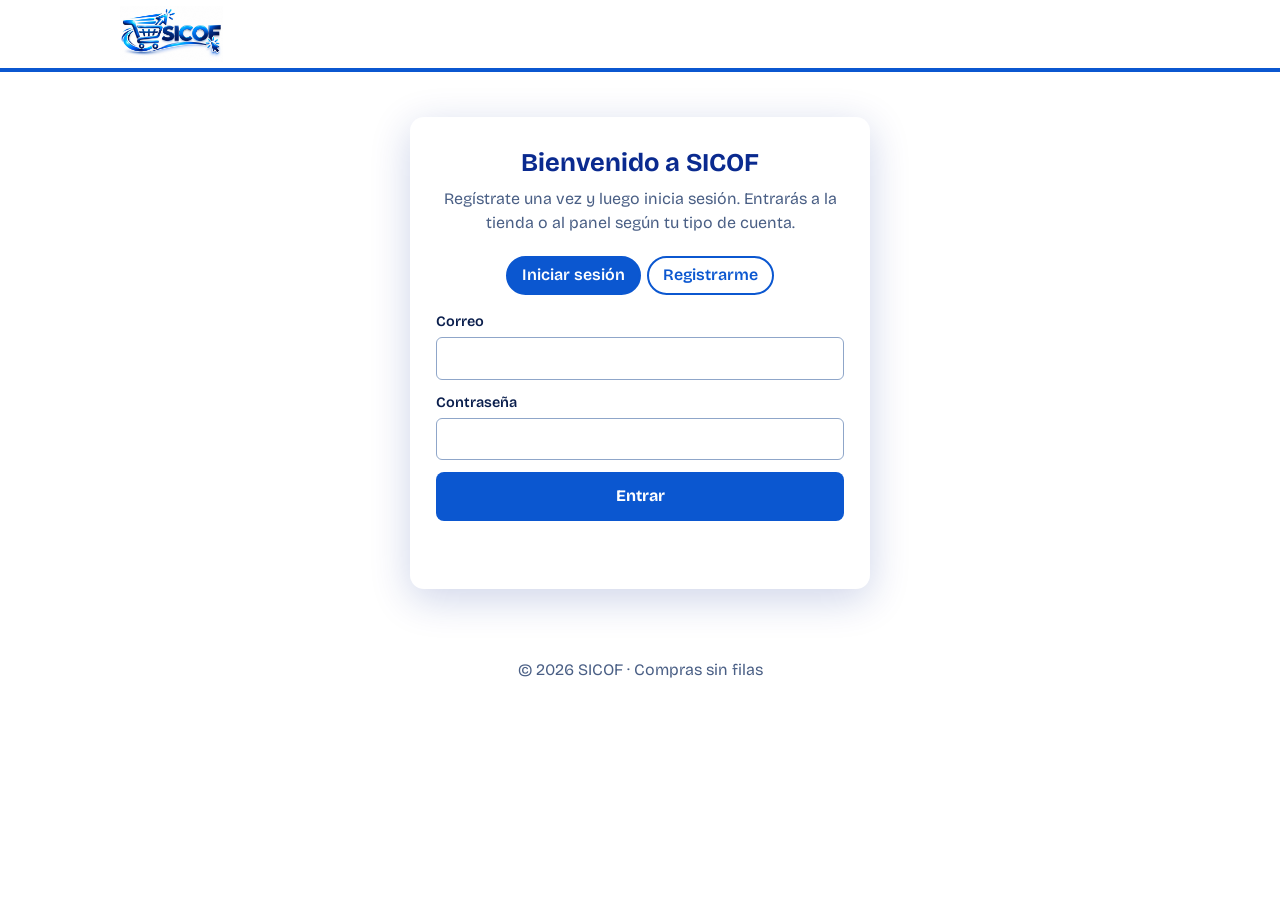
<file: index.html>
<!DOCTYPE html>
<html lang="es"><head>
<meta charset="UTF-8"><meta name="viewport" content="width=device-width, initial-scale=1">
<title>SICOF | Compra en el supermercado sin filas</title>
<meta name="description" content="SICOF: escanea tus productos, paga con tu tarjeta SICOF y sal con tu código QR, sin filas.">
<link href="https://fonts.googleapis.com/css2?family=Bricolage+Grotesque:wght@400;500;700;800&display=swap" rel="stylesheet">
<link rel="stylesheet" href="styles.css"></head>
<body>
<header class="top"><div class="wrap">
  <a class="brand" href="index.html"><img src="logo.jpeg" alt="SICOF"></a>
  <nav class="main" aria-label="Principal">
    <a href="#catalogo">Productos</a><a href="#resenas">Reseñas</a>
    <button class="lnk" id="walletopen">Mi tarjeta · <span id="saldo">$0</span></button>
    <span id="quien" style="padding:8px 4px;color:var(--muted)"></span><button class="lnk" id="navout">Salir</button>
    <button class="lnk cartbtn" id="cartopen">Carrito (<span id="cn">0</span>)</button>
  </nav></div></header>
<section class="hero"><div class="wrap">
  <nav class="crumbs" aria-label="Ruta de navegación"><ol id="crumbs"><li><a href="index.html">Inicio</a></li></ol></nav>
  <h1>Tu mercado <span class="typed" id="typed" aria-live="polite"></span></h1>
  <p id="hola">Escanea tus productos, paga con tu tarjeta SICOF y sal con tu código QR. Precios en pesos colombianos.</p>
  <a class="btn" href="#catalogo">Empezar mi compra</a><a class="btn alt" href="#resenas">Ver reseñas</a>
</div></section>
<main class="wrap">
  <section class="block" id="catalogo">
    <h2>Productos</h2><p class="sub">Elige lo que necesitas, o escanea el código de barras del producto.</p>
    <div class="tools"><div class="chips" id="chips"></div>
      <div style="display:flex;gap:8px;flex-wrap:wrap"><button class="btn sec" id="scanopen">Escanear código de barras</button>
      <input id="psearch" type="search" placeholder="Buscar producto" aria-label="Buscar producto"></div></div>
    <div class="cards" id="cards"></div>
  </section>
  <section class="block" id="resenas">
    <h2>Reseñas de clientes</h2><p class="sub" id="ravg"></p><div id="rlist"></div>
    <form class="grid" id="rform" novalidate>
      <label>Tu nombre<input id="rname" maxlength="40" required></label>
      <label>Calificación<select id="rstars"><option value="5">5 estrellas</option><option value="4">4 estrellas</option><option value="3">3 estrellas</option><option value="2">2 estrellas</option><option value="1">1 estrella</option></select></label>
      <label style="grid-column:1/-1">Tu experiencia<textarea id="rtext" rows="3" maxlength="300" required></textarea></label>
      <div><button class="btn sec" type="submit">Publicar reseña</button></div>
    </form><p class="msg" id="rmsg" role="status"></p>
  </section>
</main>

<dialog id="cart"><div class="in">
  <h2>Tu carrito</h2><div id="clines"></div>
  <p class="total">Total: <span id="ctotal">$0</span></p>
  <p class="sub" style="margin:0">Saldo de tu tarjeta: <b id="csaldo">$0</b></p><p class="msg" id="cmsg" role="status"></p>
  <button class="btn sec" id="cbuy">Pagar con mi tarjeta</button> <button class="btn small" id="cgo" hidden>Recargar ahora</button> <button class="btn small" id="cclose">Seguir comprando</button>
</div></dialog>

<dialog id="wallet"><div class="in">
  <div class="tarj" id="tarj"></div>
  <h3>Recargar saldo</h3>
  <div class="chips" id="recchips" style="margin-bottom:10px"></div>
  <form class="grid" id="recform" novalidate>
    <label>Otro valor (COP)<input id="recmonto" type="number" min="5000" max="1000000" step="1000"></label>
    <div><button class="btn sec" type="submit">Recargar</button></div>
  </form><p class="msg" id="recmsg" role="status"></p>
  <p class="sub" style="font-size:.85rem">Demostración: aquí se conectaría una pasarela de pago (PSE, Nequi o tarjeta bancaria).</p>
  <h3>Movimientos</h3><div id="movs"></div>
  <h3>Mis compras</h3><div id="compras"></div>
  <p><button class="btn small" id="wclose">Cerrar</button></p>
</div></dialog>

<dialog id="qrd"><div class="in" style="text-align:center">
  <h2 id="qrt">¡Pago exitoso!</h2><p class="sub" id="qrinfo"></p>
  <div class="qrbox" id="qrbox"></div>
  <p><b id="qrcod" style="letter-spacing:.06em"></b></p>
  <p class="sub">Muestra este código QR en la salida para que lo escaneen. Solo sirve una vez.</p>
  <button class="btn sec" id="qrclose">Listo</button>
</div></dialog>
<footer>© 2026 SICOF · Compras sin filas</footer>
<script src="common.js"></script><script src="qr.js"></script><script src="scanner.js"></script><script src="app.js"></script>
</body></html>
</file>
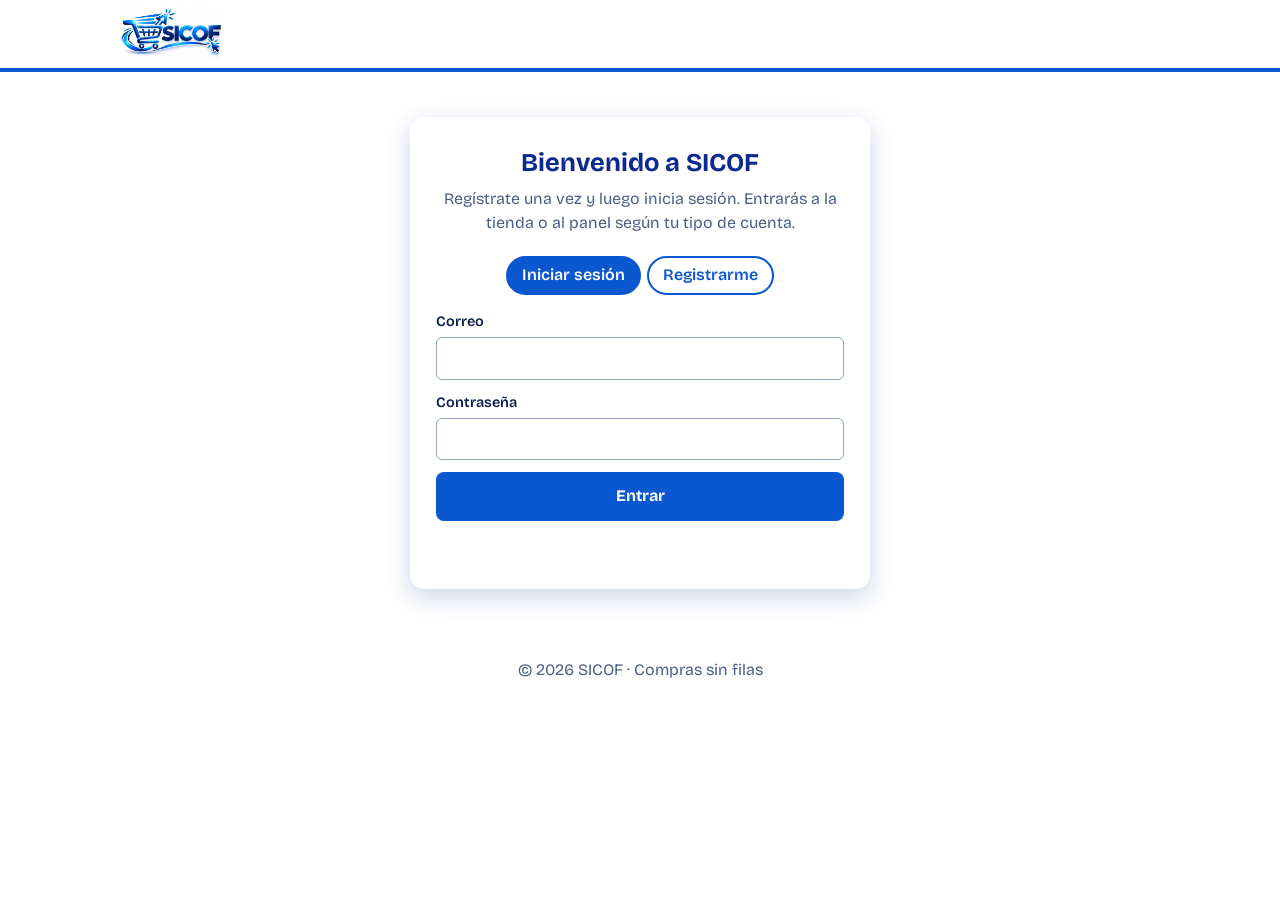
<file: PROYECTO SICOF T4/index.html>
<!DOCTYPE html>
<html lang="es"><head>
<meta charset="UTF-8"><meta name="viewport" content="width=device-width, initial-scale=1">
<title>SICOF | Compra en el supermercado sin filas</title>
<meta name="description" content="SICOF: escanea tus productos, paga con tu tarjeta SICOF y sal con tu código QR, sin filas.">
<link href="https://fonts.googleapis.com/css2?family=Bricolage+Grotesque:wght@400;500;700;800&display=swap" rel="stylesheet">
<link rel="stylesheet" href="styles.css"></head>
<body>
<header class="top"><div class="wrap">
  <a class="brand" href="index.html"><img src="logo.jpeg" alt="SICOF"></a>
  <nav class="main" aria-label="Principal">
    <a href="#catalogo">Productos</a><a href="#resenas">Reseñas</a>
    <button class="lnk" id="walletopen">Mi tarjeta · <span id="saldo">$0</span></button>
    <span id="quien" style="padding:8px 4px;color:var(--muted)"></span><button class="lnk" id="navout">Cerrar sesión</button>
    <button class="lnk cartbtn" id="cartopen">Carrito (<span id="cn">0</span>)</button>
  </nav></div></header>
<section class="hero"><div class="wrap">
  <nav class="crumbs" aria-label="Ruta de navegación"><ol id="crumbs"><li><a href="index.html">Inicio</a></li></ol></nav>
  <h1>Tu mercado <span class="typed" id="typed" aria-live="polite"></span></h1>
  <p id="hola">Escanea tus productos, paga con tu tarjeta SICOF y sal con tu código QR. Precios en pesos colombianos.</p>
  <a class="btn" href="#catalogo">Empezar mi compra</a><a class="btn alt" href="#resenas">Ver reseñas</a>
</div></section>
<main class="wrap">
  <section class="block" id="catalogo">
    <h2>Productos</h2><p class="sub">Elige lo que necesitas, o escanea el código de barras del producto.</p>
    <div class="tools"><div class="chips" id="chips"></div>
      <div style="display:flex;gap:8px;flex-wrap:wrap"><button class="btn sec" id="scanopen">Escanear código de barras</button>
      <input id="psearch" type="search" placeholder="Buscar producto" aria-label="Buscar producto"></div></div>
    <div class="cards" id="cards"></div>
  </section>
  <section class="block" id="resenas">
    <h2>Reseñas de clientes</h2><p class="sub" id="ravg"></p><div id="rlist"></div>
    <form class="grid" id="rform" novalidate>
      <label>Tu nombre<input id="rname" maxlength="40" required></label>
      <label>Calificación<select id="rstars"><option value="5">5 estrellas</option><option value="4">4 estrellas</option><option value="3">3 estrellas</option><option value="2">2 estrellas</option><option value="1">1 estrella</option></select></label>
      <label style="grid-column:1/-1">Tu experiencia<textarea id="rtext" rows="3" maxlength="300" required></textarea></label>
      <div><button class="btn sec" type="submit">Publicar reseña</button></div>
    </form><p class="msg" id="rmsg" role="status"></p>
  </section>
</main>

<dialog id="cart"><div class="in">
  <h2>Tu carrito</h2><div id="clines"></div>
  <p class="total">Total: <span id="ctotal">$0</span></p>
  <p class="sub" style="margin:0">Saldo de tu tarjeta: <b id="csaldo">$0</b></p><p class="msg" id="cmsg" role="status"></p>
  <button class="btn sec" id="cbuy">Pagar con mi tarjeta</button> <button class="btn small" id="cgo" hidden>Recargar ahora</button> <button class="btn small" id="cclose">Seguir comprando</button>
</div></dialog>

<dialog id="wallet"><div class="in">
  <div class="tarj" id="tarj"></div>
  <h3>Recargar saldo</h3>
  <div class="chips" id="recchips" style="margin-bottom:10px"></div>
  <form class="grid" id="recform" novalidate>
    <label>Otro valor (COP)<input id="recmonto" type="number" min="5000" max="1000000" step="1000"></label>
    <div><button class="btn sec" type="submit">Recargar</button></div>
  </form><p class="msg" id="recmsg" role="status"></p>
  <p class="sub" style="font-size:.85rem">Demostración: aquí se conectaría una pasarela de pago (PSE, Nequi o tarjeta bancaria).</p>
  <h3>Movimientos</h3><div id="movs"></div>
  <h3>Mis compras</h3><div id="compras"></div>
  <p><button class="btn small" id="wclose">Cerrar</button></p>
</div></dialog>

<dialog id="qrd"><div class="in" style="text-align:center">
  <h2 id="qrt">¡Pago exitoso!</h2><p class="sub" id="qrinfo"></p>
  <div class="qrbox" id="qrbox"></div>
  <p><b id="qrcod" style="letter-spacing:.06em"></b></p>
  <p class="sub">Muestra este código QR en la salida para que lo escaneen. Solo sirve una vez.</p>
  <button class="btn sec" id="qrclose">Listo</button>
</div></dialog>
<footer>© 2026 SICOF · Compras sin filas</footer>
<script src="common.js"></script><script src="qr.js"></script><script src="scanner.js"></script><script src="app.js"></script>
</body></html>
</file>
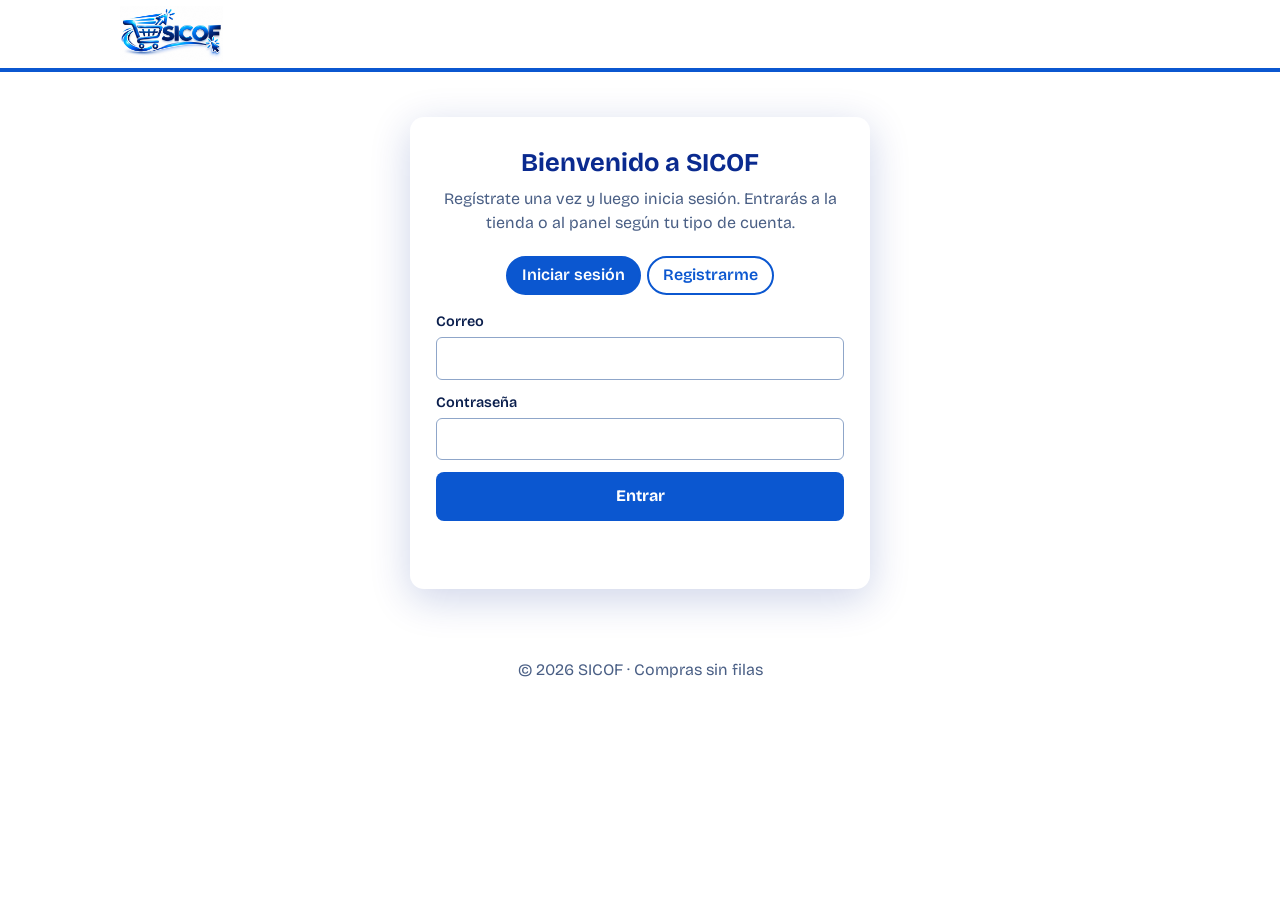
<file: acceso.html>
<!DOCTYPE html>
<html lang="es"><head>
<meta charset="UTF-8"><meta name="viewport" content="width=device-width, initial-scale=1">
<title>Ingresar | SICOF</title><meta name="robots" content="noindex">
<link href="https://fonts.googleapis.com/css2?family=Bricolage+Grotesque:wght@400;500;700;800&display=swap" rel="stylesheet">
<link rel="stylesheet" href="styles.css"></head>
<body>
<header class="top"><div class="wrap"><a class="brand" href="acceso.html"><img src="logo.jpeg" alt="SICOF"></a></div></header>
<main class="wrap"><section class="gate" style="margin:5vh auto;max-width:460px">
  <h1 style="font-size:1.6rem;color:var(--navy);margin:0 0 4px">Bienvenido a SICOF</h1>
  <p class="sub">Regístrate una vez y luego inicia sesión. Entrarás a la tienda o al panel según tu tipo de cuenta.</p>
  <div class="panel" id="ya" hidden style="background:var(--ice)"></div>
  <div class="chips" style="justify-content:center;margin-bottom:16px" role="tablist">
    <button class="chip" id="tlogin" data-v="login" aria-pressed="true" role="tab">Iniciar sesión</button>
    <button class="chip" id="treg" data-v="reg" aria-pressed="false" role="tab">Registrarme</button>
  </div>
  <form id="floginf" novalidate>
    <label>Correo<input id="lmail" type="email" autocomplete="username"></label>
    <label>Contraseña<input id="lpass" type="password" autocomplete="current-password"></label>
    <button class="btn sec" type="submit">Entrar</button>
  </form>
  <form id="fregf" novalidate hidden>
    <label>Nombre completo<input id="rn" autocomplete="name"></label>
    <label>Correo<input id="rm" type="email" autocomplete="email"></label>
    <label>Tipo de cuenta<select id="rrol"><option value="cliente">Cliente</option><option value="admin">Administrador</option></select></label>
    <label id="rcw" hidden>Código de administrador<input id="rcode" type="password" autocomplete="off"></label>
    <label>Contraseña (mín. 8)<input id="rp1" type="password" autocomplete="new-password"></label>
    <label>Repite la contraseña<input id="rp2" type="password" autocomplete="new-password"></label>
    <button class="btn sec" type="submit">Crear cuenta</button>
  </form>
  <p class="msg" id="amsg" role="status"></p>
</section></main>
<footer>© 2026 SICOF · Compras sin filas</footer>
<script src="common.js"></script><script src="acceso.js"></script>
</body></html>
</file>
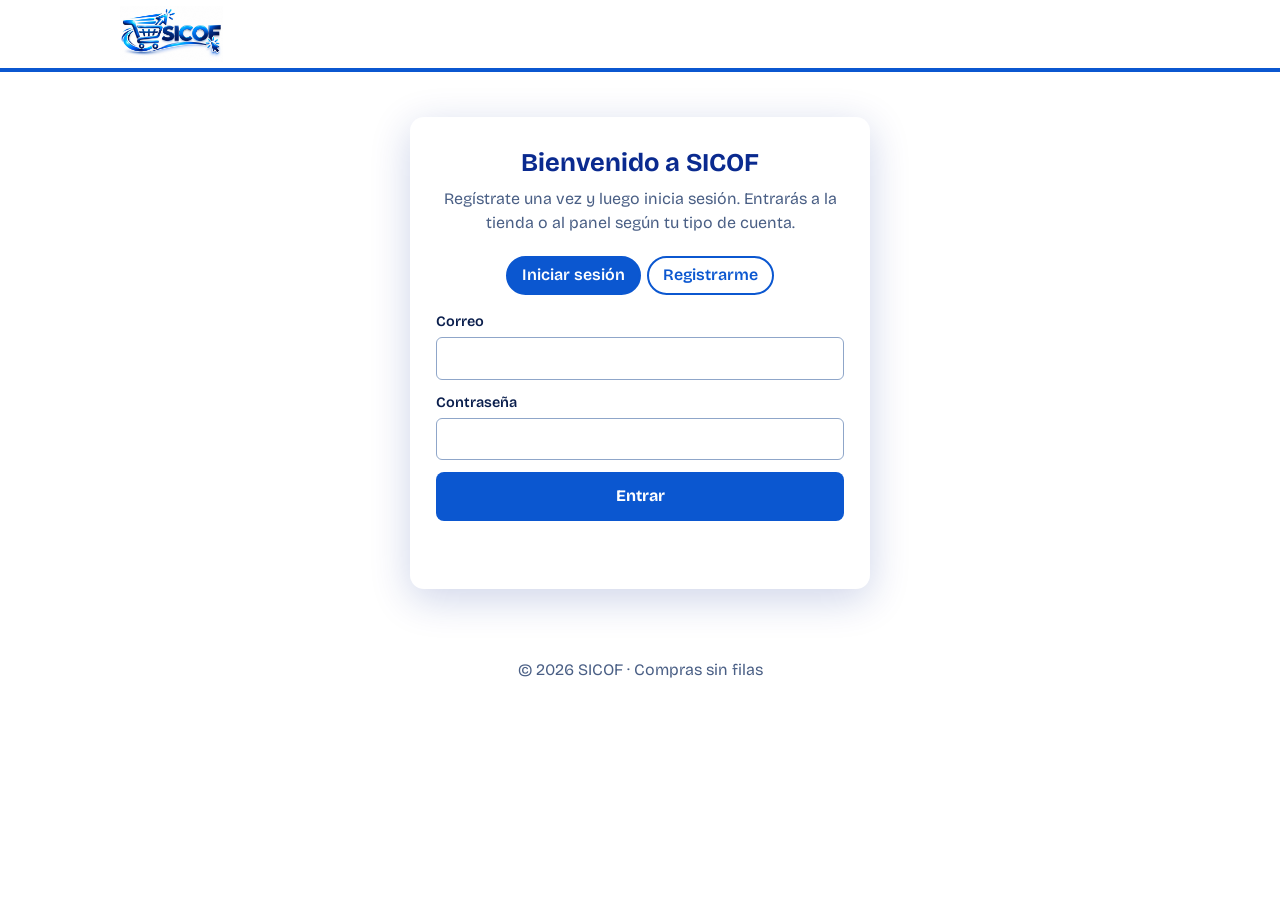
<file: admin.html>
<!DOCTYPE html>
<html lang="es"><head>
<meta charset="UTF-8"><meta name="viewport" content="width=device-width, initial-scale=1">
<title>Panel de administración | SICOF</title><meta name="robots" content="noindex">
<link href="https://fonts.googleapis.com/css2?family=Bricolage+Grotesque:wght@400;500;700;800&display=swap" rel="stylesheet">
<link rel="stylesheet" href="styles.css"></head>
<body class="admin">
<div class="shell">
  <aside class="side">
    <div class="lg"><img src="logo.jpeg" alt="SICOF"></div><small>Panel de administración<br><b id="aquien"></b></small>
    <button data-t="resumen" aria-current="true">Resumen</button><button data-t="productos">Productos</button>
    <button data-t="pedidos">Pedidos</button><button data-t="notifs">Notificaciones<span class="badge" id="nbadge" hidden></span></button>
    <button data-t="usuarios">Clientes</button>
    <button class="out" id="aout">Cerrar sesión</button>
  </aside>
  <main class="main-a">
    <section data-s="resumen"><h1>Resumen</h1><div class="stats" id="stats"></div>
      <div class="panel"><h2>Stock bajo (menos de 30)</h2><div class="tablewrap"><table><thead><tr><th>Producto</th><th>Stock</th></tr></thead><tbody id="low"></tbody></table></div></div></section>
    <section data-s="productos" hidden><h1>Productos</h1>
      <form class="grid" id="pform" novalidate><input type="hidden" id="pid">
        <label>Nombre<input id="pname" maxlength="60"></label>
        <label>Categoría<select id="pcat"></select></label>
        <label>Precio (COP)<input id="pprice" type="number" min="1" step="50"></label>
        <label>Stock<input id="pstock" type="number" min="0" step="1"></label>
        <label>Código de barras<input id="pcode" inputmode="numeric" maxlength="14" placeholder="Ej: 7701234567890"></label>
        <div><button class="btn sec" id="psave" type="submit">Agregar producto</button> <button class="btn small" id="pcancel" type="button" hidden>Cancelar</button></div>
      </form><p class="msg" id="pmsg" role="status"></p>
      <div class="tools"><input id="psearch" type="search" placeholder="Buscar producto, categoría o código" aria-label="Buscar"><strong id="pcount"></strong></div>
      <div class="tablewrap"><table><thead><tr><th>Producto</th><th>Categoría</th><th>Precio</th><th>Stock</th><th>Código</th><th>Acciones</th></tr></thead><tbody id="ptable"></tbody></table></div></section>
    <section data-s="pedidos" hidden><h1>Pedidos</h1>
      <div class="panel"><h2>Validar QR de salida</h2>
        <form class="grid" id="vform" novalidate><label>Código del QR<input id="vcode" autocomplete="off" placeholder="SICOF-XXXXXXXXXX"></label>
          <div><button class="btn sec" type="submit">Validar</button> <button class="btn small" type="button" id="vscan">Escanear con cámara</button></div></form>
        <p class="msg" id="vmsg" role="status"></p></div>
      <div class="tablewrap"><table><thead><tr><th>Fecha</th><th>Cliente</th><th>Productos</th><th>Total</th><th>Código</th><th>Estado</th></tr></thead><tbody id="otable"></tbody></table></div></section>
    <section data-s="notifs" hidden><h1>Notificaciones</h1>
      <p><button class="btn sec" id="nread">Marcar todas como leídas</button></p><div id="nlist"></div></section>
    <section data-s="usuarios" hidden><h1>Clientes registrados</h1><div class="tablewrap"><table><thead><tr><th>Nombre</th><th>Correo</th><th>Tipo</th><th>Saldo tarjeta</th><th>Registro</th><th>Acciones</th></tr></thead><tbody id="utable"></tbody></table></div></section>
  </main>
</div>
<div class="toast" id="toast" role="status" aria-live="polite" hidden></div>
<script src="common.js"></script><script src="scanner.js"></script><script src="admin.js"></script>
</body></html>
</file>
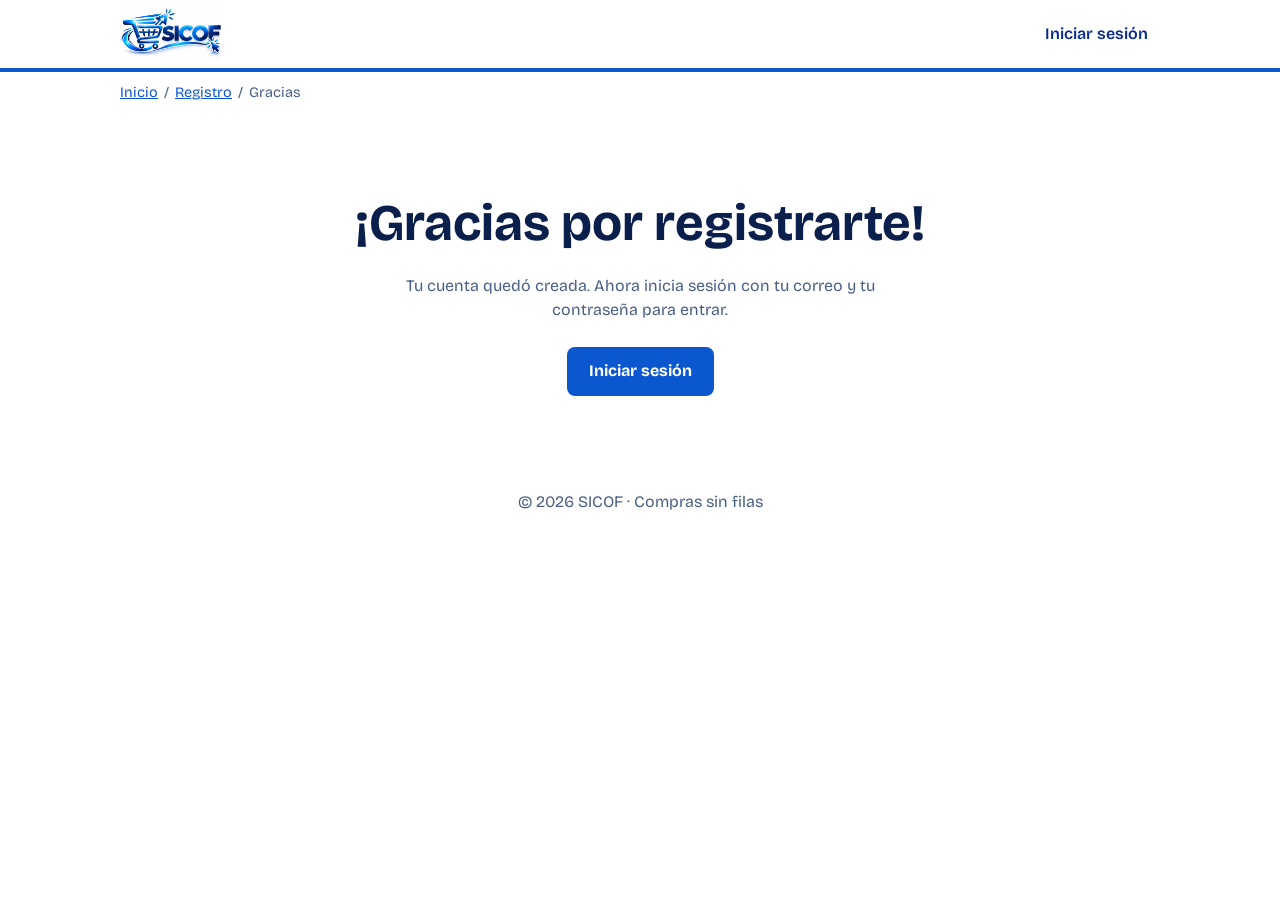
<file: gracias.html>
<!DOCTYPE html>
<html lang="es">
<head>
<meta charset="UTF-8">
<meta name="viewport" content="width=device-width, initial-scale=1">
<title>¡Gracias por registrarte! | SICOF</title>
<meta name="robots" content="noindex">
<link href="https://fonts.googleapis.com/css2?family=Bricolage+Grotesque:wght@400;500;700;800&display=swap" rel="stylesheet">
<link rel="stylesheet" href="styles.css">
</head>
<body>
<header class="top"><div class="wrap">
  <a class="brand" href="index.html"><img src="logo.jpeg" alt="SICOF"></a>
  <nav class="main" aria-label="Principal"><a href="acceso.html">Iniciar sesión</a></nav>
</div></header>
<main class="wrap">
  <nav class="crumbs" aria-label="Ruta de navegación"><ol>
    <li><a href="acceso.html">Inicio</a></li><li><a href="acceso.html#registro">Registro</a></li><li aria-current="page">Gracias</li>
  </ol></nav>
  <section class="center">
    <h1 id="titulo" style="font-size:clamp(2rem,6vw,3.2rem);margin:0 0 10px">¡Gracias por registrarte!</h1>
    <p class="sub" style="max-width:48ch;margin:0 auto 24px">Tu cuenta quedó creada. Ahora inicia sesión con tu correo y tu contraseña para entrar.</p>
    <a class="btn sec" href="acceso.html">Iniciar sesión</a>
  </section>
</main>
<footer>© 2026 SICOF · Compras sin filas</footer>
<script>
const n = new URLSearchParams(location.search).get("n");
if (n) document.getElementById("titulo").textContent = "¡Gracias por registrarte, " + n.slice(0, 30) + "!";
</script>
</body>
</html>
</file>
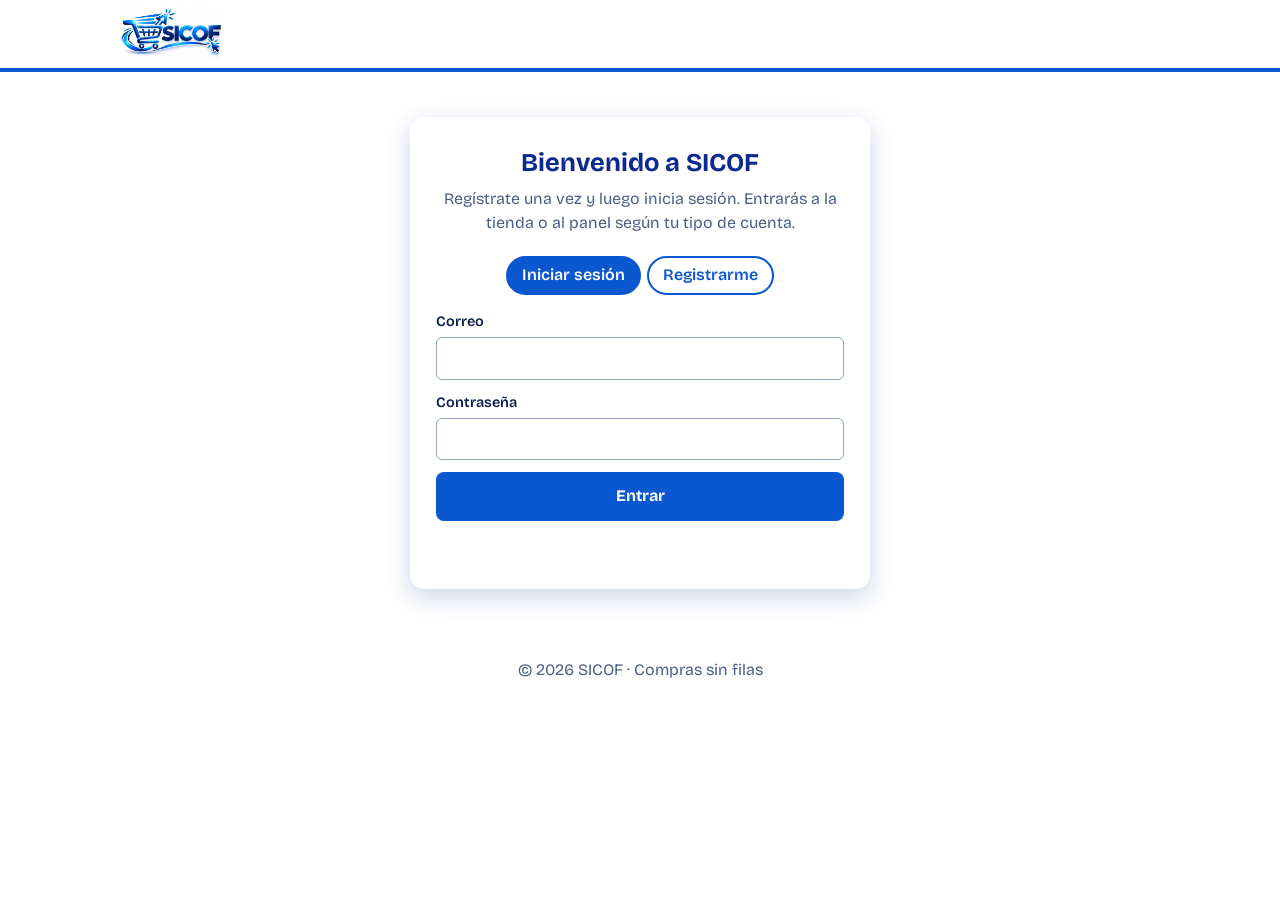
<file: PROYECTO SICOF T4/acceso.html>
<!DOCTYPE html>
<html lang="es"><head>
<meta charset="UTF-8"><meta name="viewport" content="width=device-width, initial-scale=1">
<title>Ingresar | SICOF</title><meta name="robots" content="noindex">
<link href="https://fonts.googleapis.com/css2?family=Bricolage+Grotesque:wght@400;500;700;800&display=swap" rel="stylesheet">
<link rel="stylesheet" href="styles.css"></head>
<body>
<header class="top"><div class="wrap"><a class="brand" href="acceso.html"><img src="logo.jpeg" alt="SICOF"></a></div></header>
<main class="wrap"><section class="gate" style="margin:5vh auto;max-width:460px">
  <h1 style="font-size:1.6rem;color:var(--navy);margin:0 0 4px">Bienvenido a SICOF</h1>
  <p class="sub">Regístrate una vez y luego inicia sesión. Entrarás a la tienda o al panel según tu tipo de cuenta.</p>
  <div class="panel" id="ya" hidden style="background:var(--ice)"></div>
  <div class="chips" style="justify-content:center;margin-bottom:16px" role="tablist">
    <button class="chip" id="tlogin" data-v="login" aria-pressed="true" role="tab">Iniciar sesión</button>
    <button class="chip" id="treg" data-v="reg" aria-pressed="false" role="tab">Registrarme</button>
  </div>
    <form id="floginf" novalidate autocomplete="off">
    <label>Correo<input id="lmail" type="email" autocomplete="off" readonly></label>
    <label>Contraseña<input id="lpass" type="password" autocomplete="new-password" readonly></label>
    <button class="btn sec" type="submit">Entrar</button>
  </form>
  <form id="fregf" novalidate hidden>
    <label>Nombre completo<input id="rn" type="text" maxlength="60" autocomplete="name"></label>
    <label>Correo<input id="rm" type="email" autocomplete="email"></label>
    <label>Tipo de cuenta<select id="rrol"><option value="cliente">Cliente</option><option value="admin">Administrador</option></select></label>
    <label id="rcw" hidden>Código de administrador<input id="rcode" type="password" autocomplete="off"></label>
    <label>Contraseña (mín. 8)<input id="rp1" type="password" autocomplete="new-password"></label>
    <label>Repite la contraseña<input id="rp2" type="password" autocomplete="new-password"></label>
    <button class="btn sec" type="submit">Crear cuenta</button>
  </form>
  <p class="msg" id="amsg" role="status"></p>
</section></main>
<footer>© 2026 SICOF · Compras sin filas</footer>
<script src="common.js"></script><script src="acceso.js"></script>
</body></html>
</file>
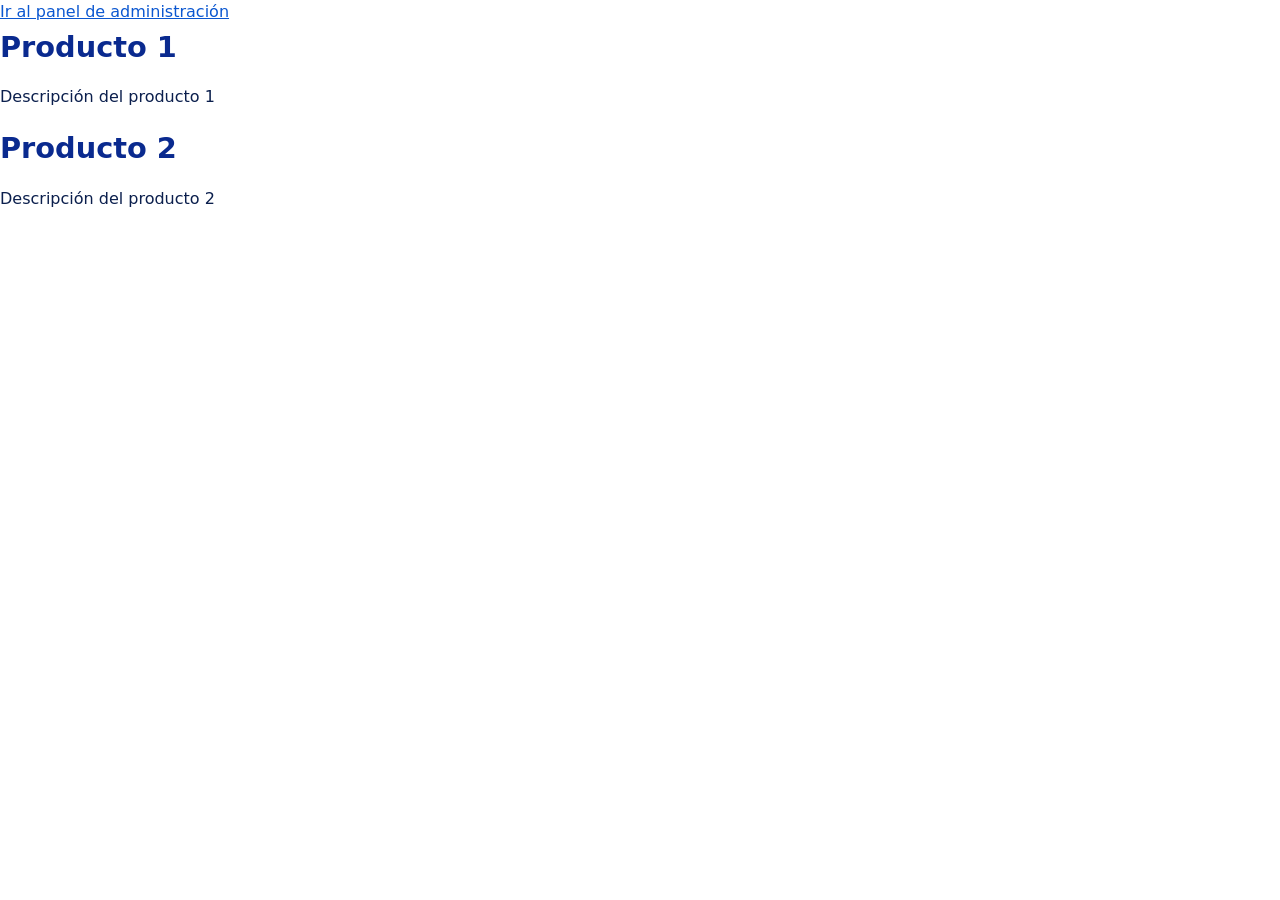
<file: PROYECTO SICOF T4/producto.html>
<!DOCTYPE html>
<html>
<html lang="es">
<head>
    <meta charset="UTF-8">
    <meta name="viewport" content="width=device-width, initial-scale=1.0">
    <title>Productos</title>
    <link href="styles.css" rel="stylesheet">
    <a href="admin.html">Ir al panel de administración</a>
</head>
<body>

  <article>  
    <h2>Producto 1</h2>
    <p>Descripción del producto 1</p>
  </article>
  <article>
    <h2>Producto 2</h2>
    <p>Descripción del producto 2</p>
  </article>
</body>
</html>
</file>
<file: styles.css>
:root{--navy:#0a2a8f;--blue:#0b57d0;--sky:#1a9bff;--ice:#e8f2ff;--line:#cfe0f7;--ink:#0b1f4d;--muted:#4a5f85;--red:#c92a2a;--ok:#0a7d4f;--paper:#fff}
*{box-sizing:border-box}html{scroll-behavior:smooth}
body{margin:0;font-family:"Bricolage Grotesque",system-ui,sans-serif;background:var(--paper);color:var(--ink);line-height:1.55}
a{color:var(--blue)}:focus-visible{outline:3px solid var(--sky);outline-offset:2px}
.wrap{max-width:1080px;margin:0 auto;padding:0 20px}
header.top{background:#fff;border-bottom:4px solid var(--blue);position:sticky;top:0;z-index:5}
header.top .wrap{display:flex;justify-content:space-between;align-items:center;gap:12px;padding:6px 20px;flex-wrap:wrap}
.brand img{height:56px;display:block}
nav.main{display:flex;align-items:center;gap:6px;flex-wrap:wrap}
nav.main a,nav.main button.lnk{color:var(--navy);padding:8px 12px;text-decoration:none;font-weight:600;border-radius:8px;background:none;border:0;font:inherit;font-weight:600;cursor:pointer}
nav.main a:hover,nav.main button.lnk:hover{background:var(--ice)}
.cartbtn{background:var(--blue)!important;color:#fff!important}
.crumbs{font-size:.9rem;padding:10px 0;color:var(--muted)}.crumbs ol{list-style:none;margin:0;padding:0;display:flex;gap:6px;flex-wrap:wrap}.crumbs li+li::before{content:"/";margin-right:6px}
.hero{background:var(--navy);color:#fff;padding:20px 0 52px}
.hero h1{font-size:clamp(2.1rem,6vw,3.8rem);line-height:1.05;margin:0 0 12px;max-width:15ch}
.typed{color:#7fc4ff;border-right:3px solid #7fc4ff;padding-right:4px;white-space:nowrap}
.hero p{max-width:52ch;margin:0 0 22px;color:#dce9ff}.hero .crumbs{color:#dce9ff}.hero .crumbs a{color:#fff}
.btn{display:inline-block;border:0;border-radius:8px;padding:12px 22px;font:inherit;font-weight:700;cursor:pointer;text-decoration:none;background:#fff;color:var(--navy)}
.btn:hover{filter:brightness(.95)}.btn.alt{background:transparent;color:#fff;border:2px solid #fff;margin-left:8px}
.btn.sec{background:var(--blue);color:#fff}.btn.danger{background:var(--red);color:#fff;padding:6px 12px}.btn.small{padding:6px 12px;background:var(--ice);color:var(--navy)}
section.block{padding:40px 0;border-bottom:1px solid var(--line)}
h2{font-size:1.8rem;margin:0 0 6px;color:var(--navy)}.sub{color:var(--muted);margin:0 0 20px}
form.grid{display:grid;grid-template-columns:repeat(auto-fit,minmax(180px,1fr));gap:12px;align-items:end;background:var(--ice);padding:16px;border:1px solid var(--line);border-radius:10px}
label{display:flex;flex-direction:column;font-weight:600;font-size:.9rem;gap:4px}
input,select,textarea{font:inherit;padding:9px 10px;border:1px solid #8fa6c9;border-radius:6px;background:#fff;color:var(--ink)}
.msg{min-height:1.4em;font-weight:600;margin:10px 0}.msg.ok{color:var(--ok)}.msg.err{color:var(--red)}
.tools{display:flex;justify-content:space-between;align-items:center;gap:12px;margin:0 0 14px;flex-wrap:wrap}.tools input{min-width:220px}
.chips{display:flex;gap:6px;flex-wrap:wrap}.chip{border:2px solid var(--blue);background:#fff;color:var(--blue);border-radius:99px;padding:5px 14px;font:inherit;font-weight:600;cursor:pointer}
.chip[aria-pressed=true]{background:var(--blue);color:#fff}
.cards{display:grid;grid-template-columns:repeat(auto-fill,minmax(210px,1fr));gap:14px}
.card{border:1px solid var(--line);border-radius:12px;padding:16px;display:flex;flex-direction:column;gap:6px;background:#fff;border-top:5px solid var(--sky)}
.card .cat{font-size:.82rem;color:var(--muted)}.card h3{margin:0;font-size:1.05rem}.card .price{font-size:1.4rem;font-weight:800;color:var(--navy)}
.card .btn{margin-top:auto}.card .btn:disabled{background:#c9d4e6;cursor:not-allowed;color:#52617e}
.tablewrap{overflow-x:auto;background:#fff;border:1px solid var(--line);border-radius:10px}
table{width:100%;border-collapse:collapse;min-width:560px}th,td{padding:10px 12px;text-align:left;border-bottom:1px solid var(--line)}th{background:var(--ice);color:var(--navy)}
td.num{font-variant-numeric:tabular-nums;white-space:nowrap}td.acts{white-space:nowrap}
.rev{background:#fff;border:1px solid var(--line);border-radius:10px;padding:14px 16px;margin-bottom:10px}.rev .stars{color:var(--blue);letter-spacing:2px}.rev small{color:var(--muted)}
.empty{padding:18px;color:var(--muted)}.center{text-align:center;padding:70px 0}
.big{font-size:clamp(5rem,22vw,10rem);font-weight:800;line-height:1;margin:0;color:var(--blue)}
footer{padding:24px 0;color:var(--muted);text-align:center}
dialog{border:0;border-radius:14px;padding:0;width:min(480px,94vw);box-shadow:0 20px 60px rgba(10,42,143,.35)}dialog::backdrop{background:rgba(10,42,143,.45)}
dialog .in{padding:20px}.line{display:flex;justify-content:space-between;align-items:center;gap:8px;padding:8px 0;border-bottom:1px solid var(--line)}
.qty button{width:28px;height:28px;border-radius:6px;border:1px solid var(--blue);background:#fff;color:var(--blue);font-weight:800;cursor:pointer}
.total{font-size:1.3rem;font-weight:800;color:var(--navy);margin:14px 0}
/* ===== Administrador ===== */
body.admin{background:#eef3fb}
.shell{display:grid;grid-template-columns:230px 1fr;min-height:100vh}
aside.side{background:var(--navy);color:#fff;padding:16px;display:flex;flex-direction:column;gap:6px}
aside.side .lg{background:#fff;border-radius:10px;padding:6px}aside.side .lg img{width:100%;display:block}
aside.side small{color:#9fc3ff;margin:8px 4px 10px}
aside.side button{background:none;border:0;color:#dce9ff;text-align:left;padding:10px 12px;border-radius:8px;font:inherit;font-weight:600;cursor:pointer}
aside.side button[aria-current=true],aside.side button:hover{background:var(--blue);color:#fff}
aside.side .out{margin-top:auto;border:1px solid #5d82d6}
.main-a{padding:24px;min-width:0}.main-a h1{margin:0 0 16px;color:var(--navy)}
.stats{display:grid;grid-template-columns:repeat(auto-fit,minmax(170px,1fr));gap:12px;margin-bottom:20px}
.stat{background:#fff;border-left:6px solid var(--sky);border-radius:10px;padding:14px 16px}.stat b{display:block;font-size:1.7rem;color:var(--navy)}.stat span{color:var(--muted);font-size:.9rem}
.stat.warn{border-color:var(--red)}
.panel{background:#fff;border-radius:12px;padding:18px;margin-bottom:18px}
.gate{max-width:380px;margin:12vh auto;background:#fff;border-radius:14px;padding:26px;box-shadow:0 10px 40px rgba(10,42,143,.2);text-align:center}.gate img{width:200px}.gate form{display:grid;gap:12px;text-align:left}
.tag{display:inline-block;padding:2px 10px;border-radius:99px;font-size:.82rem;font-weight:700;background:var(--ice);color:var(--navy)}.tag.low{background:#fde3e3;color:var(--red)}
[hidden]{display:none!important}
@media(max-width:760px){.shell{grid-template-columns:1fr}aside.side{flex-direction:row;flex-wrap:wrap;align-items:center}aside.side .lg{width:120px}aside.side small{display:none}aside.side .out{margin:0}}
@media (prefers-reduced-motion:reduce){html{scroll-behavior:auto}}
/* ===== Tarjeta SICOF, QR, notificaciones ===== */
dialog{max-height:92vh}dialog h3{margin:18px 0 6px;color:var(--navy)}
.tarj{background:linear-gradient(135deg,var(--navy),var(--blue));color:#fff;border-radius:16px;padding:18px 20px;display:grid;gap:4px;box-shadow:0 8px 24px rgba(10,42,143,.3)}
.tarj small{letter-spacing:.14em;text-transform:uppercase;opacity:.85}.tarj .num{font-size:1.25rem;letter-spacing:.08em;font-variant-numeric:tabular-nums}.tarj strong{font-size:1.9rem;margin-top:6px}
.pos{color:var(--ok)}.neg{color:var(--red)}
.qrbox{background:#fff;border:1px solid var(--line);border-radius:12px;padding:8px;width:min(260px,100%);margin:0 auto}.qrbox svg{display:block;width:100%;height:auto}
.badge{background:var(--red);color:#fff;border-radius:99px;padding:0 8px;font-size:.8rem;margin-left:6px}
.rev.nuevo{border-left:6px solid var(--sky)}
.toast{position:fixed;bottom:18px;right:18px;background:var(--navy);color:#fff;padding:12px 18px;border-radius:10px;box-shadow:0 8px 24px rgba(10,42,143,.35);z-index:20;max-width:min(360px,90vw)}
</file>
<file: PROYECTO SICOF T4/styles.css>
/* ==========================================================================
   SICOF — Sistema de Compras Sin Filas
   Hoja de estilos principal (Arquitectura modular)
   ========================================================================== */

/* --------------------------------------------------------------------------
   1. DESIGN TOKENS (Variables globales)
   -------------------------------------------------------------------------- */
:root {
  /* Paleta institucional */
  --navy: #0a2a8f;
  --navy-dark: #06184f;
  --blue: #0b57d0;
  --sky: #1a9bff;
  --ice: #e8f2ff;
  --line: #cfe0f7;

  /* Tipografía y estados */
  --ink: #0b1f4d;
  --muted: #4a5f85;
  --paper: #ffffff;
  --bg-admin: #eef3fb;
  --red: #c92a2a;
  --red-soft: #fde3e3;
  --ok: #0a7d4f;

  /* Radios y elevaciones */
  --radius-sm: 6px;
  --radius-md: 10px;
  --radius-lg: 14px;
  --radius-xl: 18px;
  --shadow-sm: 0 8px 24px rgba(10, 42, 143, 0.2);
  --shadow-lg: 0 20px 60px rgba(10, 42, 143, 0.35);
}

/* --------------------------------------------------------------------------
   2. RESET Y BASE
   -------------------------------------------------------------------------- */
*,
*::before,
*::after {
  box-sizing: border-box;
}

html {
  scroll-behavior: smooth;
}

body {
  margin: 0;
  font-family: "Bricolage Grotesque", system-ui, -apple-system, sans-serif;
  background: var(--paper);
  color: var(--ink);
  line-height: 1.55;
}

a {
  color: var(--blue);
}

:focus-visible {
  outline: 3px solid var(--sky);
  outline-offset: 2px;
}

[hidden] {
  display: none !important;
}

/* --------------------------------------------------------------------------
   3. CONTENEDORES Y NAVEGACIÓN SUPERIOR
   -------------------------------------------------------------------------- */
.wrap {
  max-width: 1080px;
  margin: 0 auto;
  padding: 0 20px;
}

header.top {
  background: var(--paper);
  border-bottom: 4px solid var(--blue);
  position: sticky;
  top: 0;
  z-index: 5;
}

header.top .wrap {
  display: flex;
  justify-content: space-between;
  align-items: center;
  gap: 12px;
  padding: 6px 20px;
  flex-wrap: wrap;
}

.brand img {
  height: 56px;
  display: block;
}

nav.main {
  display: flex;
  align-items: center;
  gap: 6px;
  flex-wrap: wrap;
}

nav.main a,
nav.main button.lnk {
  color: var(--navy);
  padding: 8px 12px;
  text-decoration: none;
  border-radius: 8px;
  background: none;
  border: 0;
  font: inherit;
  font-weight: 600;
  cursor: pointer;
  transition: background-color 0.15s ease;
}

nav.main a:hover,
nav.main button.lnk:hover {
  background: var(--ice);
}

.cartbtn {
  background: var(--blue) !important;
  color: var(--paper) !important;
}

/* Breadcrumbs */
.crumbs {
  font-size: 0.9rem;
  padding: 10px 0;
  color: var(--muted);
}

.crumbs ol {
  list-style: none;
  margin: 0;
  padding: 0;
  display: flex;
  gap: 6px;
  flex-wrap: wrap;
}

.crumbs li + li::before {
  content: "/";
  margin-right: 6px;
}

/* --------------------------------------------------------------------------
   4. HERO Y BOTONES
   -------------------------------------------------------------------------- */
.hero {
  background: var(--navy);
  color: var(--paper);
  padding: 20px 0 52px;
}

.hero h1 {
  font-size: clamp(2.1rem, 6vw, 3.8rem);
  line-height: 1.05;
  margin: 0 0 12px;
  max-width: 15ch;
}

.typed {
  color: #7fc4ff;
  border-right: 3px solid #7fc4ff;
  padding-right: 4px;
  white-space: nowrap;
}

.hero p {
  max-width: 52ch;
  margin: 0 0 22px;
  color: #dce9ff;
}

.hero .crumbs {
  color: #dce9ff;
}

.hero .crumbs a {
  color: var(--paper);
}

.btn {
  display: inline-block;
  border: 0;
  border-radius: 8px;
  padding: 12px 22px;
  font: inherit;
  font-weight: 700;
  cursor: pointer;
  text-decoration: none;
  background: var(--paper);
  color: var(--navy);
  transition: filter 0.15s ease, transform 0.1s ease;
}

.btn:hover {
  filter: brightness(0.95);
}

.btn:active {
  transform: translateY(1px);
}

.btn.alt {
  background: transparent;
  color: var(--paper);
  border: 2px solid var(--paper);
  margin-left: 8px;
}

.btn.sec {
  background: var(--blue);
  color: var(--paper);
}

.btn.danger {
  background: var(--red);
  color: var(--paper);
  padding: 6px 12px;
}

.btn.small {
  padding: 6px 12px;
  background: var(--ice);
  color: var(--navy);
}

/* --------------------------------------------------------------------------
   5. BLOQUES, FORMULARIOS Y MENSAJES
   -------------------------------------------------------------------------- */
section.block {
  padding: 40px 0;
  border-bottom: 1px solid var(--line);
}

h2 {
  font-size: 1.8rem;
  margin: 0 0 6px;
  color: var(--navy);
}

.sub {
  color: var(--muted);
  margin: 0 0 20px;
}

form.grid {
  display: grid;
  grid-template-columns: repeat(auto-fit, minmax(180px, 1fr));
  gap: 12px;
  align-items: end;
  background: var(--ice);
  padding: 16px;
  border: 1px solid var(--line);
  border-radius: var(--radius-md);
}

label {
  display: flex;
  flex-direction: column;
  font-weight: 600;
  font-size: 0.9rem;
  gap: 4px;
}

input,
select,
textarea {
  font: inherit;
  padding: 9px 10px;
  border: 1px solid #8fa6c9;
  border-radius: var(--radius-sm);
  background: var(--paper);
  color: var(--ink);
}

.msg {
  min-height: 1.4em;
  font-weight: 600;
  margin: 10px 0;
}

.msg.ok {
  color: var(--ok);
}

.msg.err {
  color: var(--red);
}

/* --------------------------------------------------------------------------
   6. CATÁLOGO, CHIPS Y TARJETAS DE PRODUCTO
   -------------------------------------------------------------------------- */
.tools {
  display: flex;
  justify-content: space-between;
  align-items: center;
  gap: 12px;
  margin: 0 0 14px;
  flex-wrap: wrap;
}

.tools input {
  min-width: 220px;
}

.chips {
  display: flex;
  gap: 6px;
  flex-wrap: wrap;
}

.chip {
  border: 2px solid var(--blue);
  background: var(--paper);
  color: var(--blue);
  border-radius: 99px;
  padding: 5px 14px;
  font: inherit;
  font-weight: 600;
  cursor: pointer;
  transition: background-color 0.15s ease, color 0.15s ease;
}

.chip[aria-pressed="true"] {
  background: var(--blue);
  color: var(--paper);
}

.cards {
  display: grid;
  grid-template-columns: repeat(auto-fill, minmax(210px, 1fr));
  gap: 14px;
}

.card {
  border: 1px solid var(--line);
  border-radius: 12px;
  padding: 16px;
  display: flex;
  flex-direction: column;
  gap: 6px;
  background: var(--paper);
  border-top: 5px solid var(--sky);
}

.card .cat {
  font-size: 0.82rem;
  color: var(--muted);
}

.card h3 {
  margin: 0;
  font-size: 1.05rem;
}

.card .price {
  font-size: 1.4rem;
  font-weight: 800;
  color: var(--navy);
}

.card .btn {
  margin-top: auto;
}

.card .btn:disabled {
  background: #c9d4e6;
  cursor: not-allowed;
  color: #52617e;
}

/* --------------------------------------------------------------------------
   7. TABLAS, RESEÑAS Y UTILIDADES
   -------------------------------------------------------------------------- */
.tablewrap {
  overflow-x: auto;
  background: var(--paper);
  border: 1px solid var(--line);
  border-radius: var(--radius-md);
}

table {
  width: 100%;
  border-collapse: collapse;
  min-width: 560px;
}

th,
td {
  padding: 10px 12px;
  text-align: left;
  border-bottom: 1px solid var(--line);
}

th {
  background: var(--ice);
  color: var(--navy);
}

td.num {
  font-variant-numeric: tabular-nums;
  white-space: nowrap;
}

td.acts {
  white-space: nowrap;
}

.rev {
  background: var(--paper);
  border: 1px solid var(--line);
  border-radius: var(--radius-md);
  padding: 14px 16px;
  margin-bottom: 10px;
}

.rev .stars {
  color: var(--blue);
  letter-spacing: 2px;
}

.rev small {
  color: var(--muted);
}

.rev.nuevo {
  border-left: 6px solid var(--sky);
}

.empty {
  padding: 18px;
  color: var(--muted);
}

.center {
  text-align: center;
  padding: 70px 0;
}

.big {
  font-size: clamp(5rem, 22vw, 10rem);
  font-weight: 800;
  line-height: 1;
  margin: 0;
  color: var(--blue);
}

.tag {
  display: inline-block;
  padding: 2px 10px;
  border-radius: 99px;
  font-size: 0.82rem;
  font-weight: 700;
  background: var(--ice);
  color: var(--navy);
}

.tag.low {
  background: var(--red-soft);
  color: var(--red);
}

footer {
  padding: 24px 0;
  color: var(--muted);
  text-align: center;
}

/* --------------------------------------------------------------------------
   8. MODALES, CARRITO, TARJETA SICOF Y QR
   -------------------------------------------------------------------------- */
dialog {
  border: 0;
  border-radius: var(--radius-lg);
  padding: 0;
  width: min(480px, 94vw);
  max-height: 92vh;
  box-shadow: var(--shadow-lg);
}

dialog::backdrop {
  background: rgba(10, 42, 143, 0.45);
}

dialog .in {
  padding: 20px;
}

dialog h3 {
  margin: 18px 0 6px;
  color: var(--navy);
}

.line {
  display: flex;
  justify-content: space-between;
  align-items: center;
  gap: 8px;
  padding: 8px 0;
  border-bottom: 1px solid var(--line);
}

.qty button {
  width: 28px;
  height: 28px;
  border-radius: var(--radius-sm);
  border: 1px solid var(--blue);
  background: var(--paper);
  color: var(--blue);
  font-weight: 800;
  cursor: pointer;
}

.total {
  font-size: 1.3rem;
  font-weight: 800;
  color: var(--navy);
  margin: 14px 0;
}

.tarj {
  background: linear-gradient(135deg, var(--navy), var(--blue));
  color: var(--paper);
  border-radius: 16px;
  padding: 18px 20px;
  display: grid;
  gap: 4px;
  box-shadow: 0 8px 24px rgba(10, 42, 143, 0.3);
}

.tarj small {
  letter-spacing: 0.14em;
  text-transform: uppercase;
  opacity: 0.85;
}

.tarj .num {
  font-size: 1.25rem;
  letter-spacing: 0.08em;
  font-variant-numeric: tabular-nums;
}

.tarj strong {
  font-size: 1.9rem;
  margin-top: 6px;
}

.pos {
  color: var(--ok);
}

.neg {
  color: var(--red);
}

.qrbox {
  background: var(--paper);
  border: 1px solid var(--line);
  border-radius: 12px;
  padding: 8px;
  width: min(260px, 100%);
  margin: 0 auto;
}

.qrbox svg {
  display: block;
  width: 100%;
  height: auto;
}

/* --------------------------------------------------------------------------
   9. AUTENTICACIÓN Y FONDO DESVANECIDO (.auth-page)
   -------------------------------------------------------------------------- */
.gate {
  max-width: 380px;
  margin: 12vh auto;
  background: var(--paper);
  border-radius: var(--radius-lg);
  padding: 26px;
  box-shadow: var(--shadow-sm);
  text-align: center;
}

.gate img {
  width: 200px;
}

.gate form {
  display: grid;
  gap: 12px;
  text-align: left;
}

body.auth-page {
  min-height: 100vh;
  display: flex;
  flex-direction: column;
  position: relative;
  overflow-x: hidden;
  background:
    radial-gradient(circle at 15% 20%, rgba(26, 155, 255, 0.26), transparent 45%),
    radial-gradient(circle at 85% 80%, rgba(11, 87, 208, 0.34), transparent 52%),
    linear-gradient(135deg, var(--navy-dark) 0%, var(--navy) 52%, var(--blue) 100%);
}

body.auth-page::before {
  content: "";
  position: fixed;
  inset: 0;
  background-image: url("logo.jpeg");
  background-repeat: no-repeat;
  background-position: center;
  background-size: min(540px, 78vw) auto;
  opacity: 0.1;
  filter: blur(2px) saturate(1.1);
  pointer-events: none;
  z-index: 0;
}

body.auth-page > header,
body.auth-page > main,
body.auth-page > footer {
  position: relative;
  z-index: 1;
}

body.auth-page header.top {
  background: rgba(255, 255, 255, 0.95);
  backdrop-filter: blur(10px);
}

body.auth-page .gate {
  background: rgba(255, 255, 255, 0.96);
  backdrop-filter: blur(14px);
  border: 1px solid rgba(255, 255, 255, 0.7);
  border-radius: var(--radius-xl);
  padding: 28px;
  box-shadow: 0 24px 55px rgba(4, 16, 54, 0.45);
}

body.auth-page footer {
  margin-top: auto;
  color: rgba(255, 255, 255, 0.85);
}

/* --------------------------------------------------------------------------
   10. PANEL DE ADMINISTRACIÓN (.admin)
   -------------------------------------------------------------------------- */
body.admin {
  background: var(--bg-admin);
}

.shell {
  display: grid;
  grid-template-columns: 230px 1fr;
  min-height: 100vh;
}

aside.side {
  background: var(--navy);
  color: var(--paper);
  padding: 16px;
  display: flex;
  flex-direction: column;
  gap: 6px;
}

aside.side .lg {
  background: var(--paper);
  border-radius: var(--radius-md);
  padding: 6px;
}

aside.side .lg img {
  width: 100%;
  display: block;
}

aside.side small {
  color: #9fc3ff;
  margin: 8px 4px 10px;
}

aside.side button {
  background: none;
  border: 0;
  color: #dce9ff;
  text-align: left;
  padding: 10px 12px;
  border-radius: 8px;
  font: inherit;
  font-weight: 600;
  cursor: pointer;
}

aside.side button[aria-current="true"],
aside.side button:hover {
  background: var(--blue);
  color: var(--paper);
}

aside.side .out {
  margin-top: auto;
  border: 1px solid #5d82d6;
}

.main-a {
  padding: 24px;
  min-width: 0;
}

.main-a h1 {
  margin: 0 0 16px;
  color: var(--navy);
}

.stats {
  display: grid;
  grid-template-columns: repeat(auto-fit, minmax(170px, 1fr));
  gap: 12px;
  margin-bottom: 20px;
}

.stat {
  background: var(--paper);
  border-left: 6px solid var(--sky);
  border-radius: var(--radius-md);
  padding: 14px 16px;
}

.stat b {
  display: block;
  font-size: 1.7rem;
  color: var(--navy);
}

.stat span {
  color: var(--muted);
  font-size: 0.9rem;
}

.stat.warn {
  border-color: var(--red);
}

.panel {
  background: var(--paper);
  border-radius: 12px;
  padding: 18px;
  margin-bottom: 18px;
}

.badge {
  background: var(--red);
  color: var(--paper);
  border-radius: 99px;
  padding: 0 8px;
  font-size: 0.8rem;
  margin-left: 6px;
}

.toast {
  position: fixed;
  bottom: 18px;
  right: 18px;
  background: var(--navy);
  color: var(--paper);
  padding: 12px 18px;
  border-radius: var(--radius-md);
  box-shadow: 0 8px 24px rgba(10, 42, 143, 0.35);
  z-index: 20;
  max-width: min(360px, 90vw);
}

/* --------------------------------------------------------------------------
   11. RESPONSIVE Y ACCESIBILIDAD
   -------------------------------------------------------------------------- */
@media (max-width: 760px) {
  .shell {
    grid-template-columns: 1fr;
  }

  aside.side {
    flex-direction: row;
    flex-wrap: wrap;
    align-items: center;
  }

  aside.side .lg {
    width: 120px;
  }

  aside.side small {
    display: none;
  }

  aside.side .out {
    margin: 0;
  }
}

@media (prefers-reduced-motion: reduce) {
  html {
    scroll-behavior: auto;
  }
}
</file>
